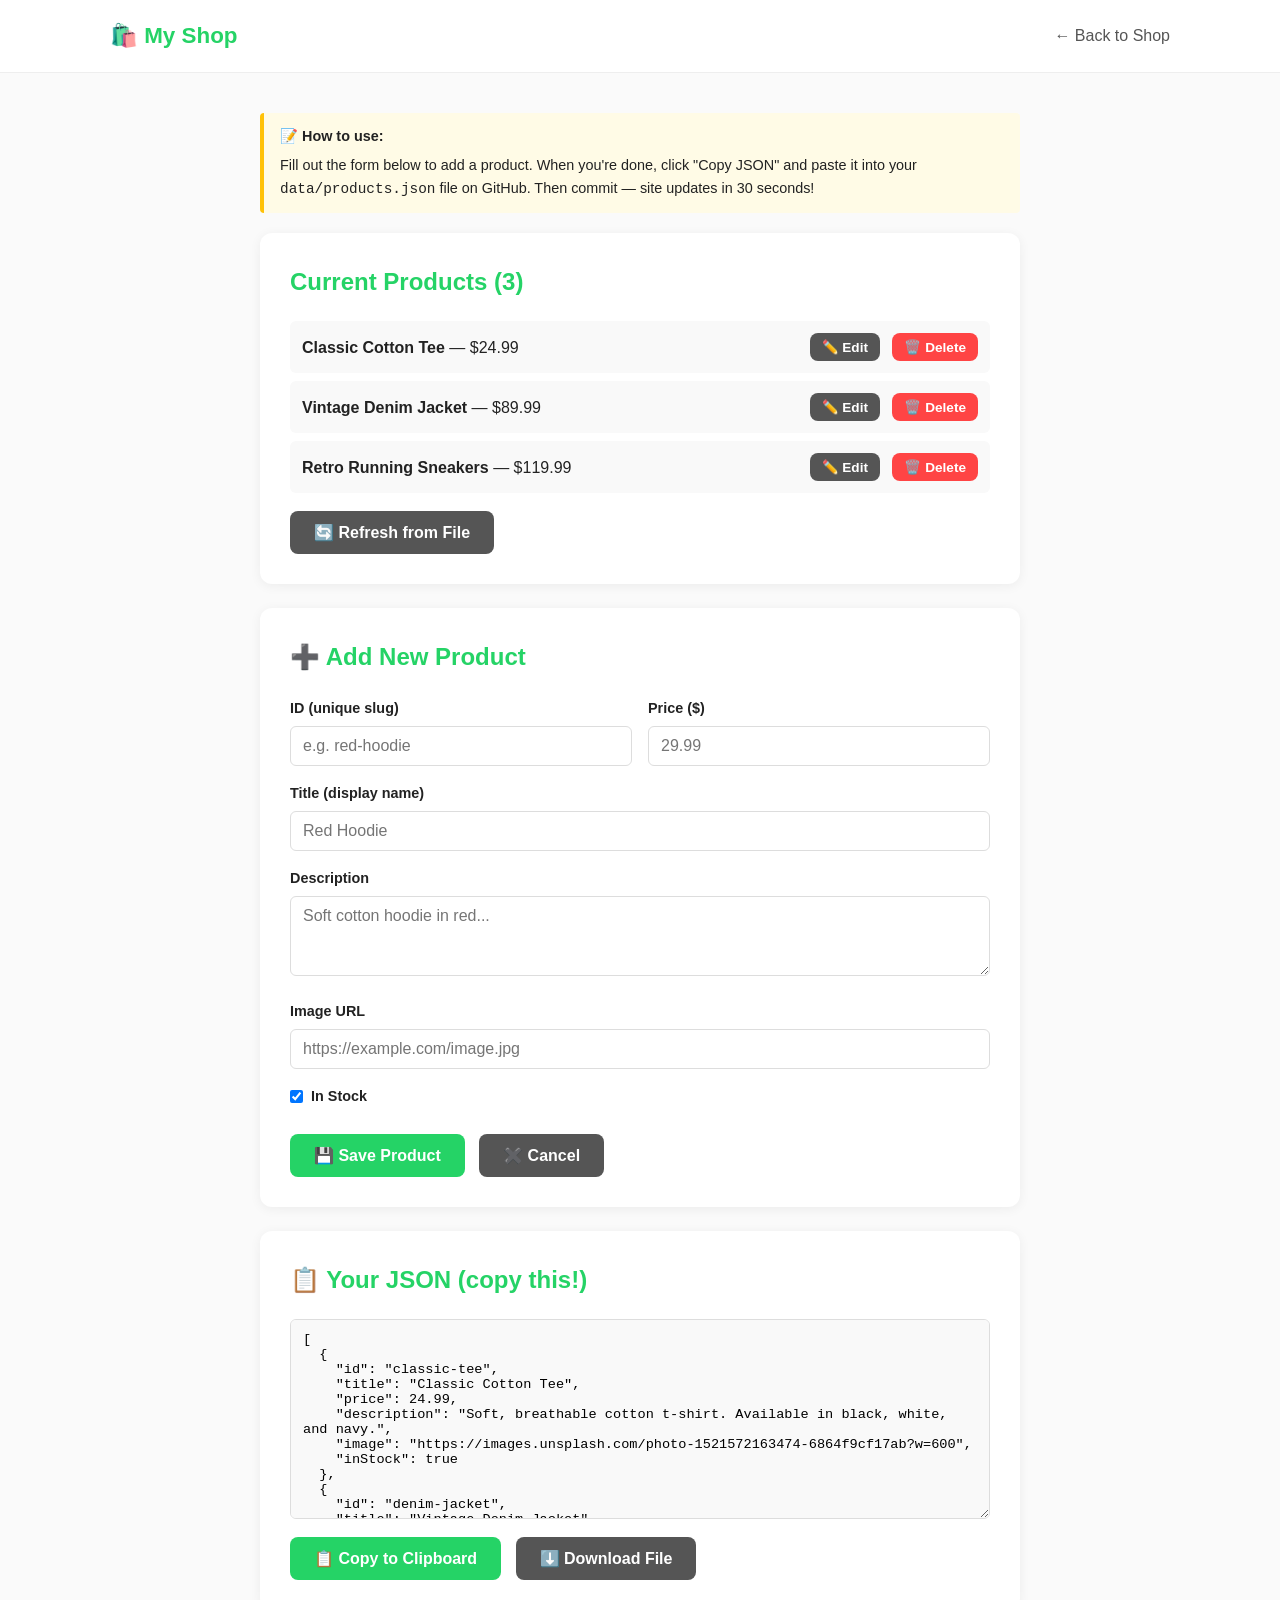
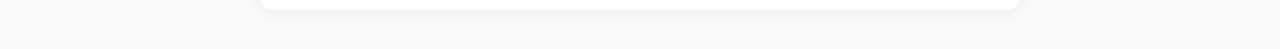
<file: editor.html>
<!DOCTYPE html>
<html lang="en">
<head>
  <meta charset="UTF-8" />
  <meta name="viewport" content="width=device-width, initial-scale=1.0" />
  <title>Product Editor · My Shop</title>
  <link rel="stylesheet" href="css/style.css" />
  <style>
    .editor-container {
      max-width: 800px;
      margin: 40px auto;
      padding: 0 20px;
    }
    .editor-card {
      background: #fff;
      border-radius: 12px;
      padding: 30px;
      box-shadow: 0 2px 12px rgba(0,0,0,0.06);
      margin-bottom: 24px;
    }
    .editor-card h2 {
      margin-bottom: 20px;
      color: #25d366;
    }
    .form-row {
      display: grid;
      grid-template-columns: 1fr 1fr;
      gap: 16px;
      margin-bottom: 16px;
    }
    .form-row.full { grid-template-columns: 1fr; }
    label {
      display: block;
      font-weight: 600;
      margin-bottom: 6px;
      font-size: 0.9rem;
    }
    input, textarea {
      width: 100%;
      padding: 10px 12px;
      border: 1px solid #ddd;
      border-radius: 6px;
      font-size: 1rem;
      font-family: inherit;
    }
    textarea { resize: vertical; min-height: 80px; }
    .checkbox-row {
      display: flex;
      align-items: center;
      gap: 8px;
    }
    .checkbox-row input { width: auto; }
    .btn {
      background: #25d366;
      color: #fff;
      border: none;
      padding: 12px 24px;
      border-radius: 8px;
      font-size: 1rem;
      font-weight: 600;
      cursor: pointer;
      margin-right: 10px;
      margin-top: 10px;
    }
    .btn:hover { background: #128c7e; }
    .btn-secondary { background: #555; }
    .btn-danger { background: #ff4444; }
    .btn-danger:hover { background: #cc0000; }
    .product-list-item {
      display: flex;
      justify-content: space-between;
      align-items: center;
      padding: 12px;
      background: #f9f9f9;
      border-radius: 6px;
      margin-bottom: 8px;
    }
    .product-list-item button {
      padding: 6px 12px;
      font-size: 0.85rem;
      margin: 0 0 0 8px;
    }
    #output {
      width: 100%;
      min-height: 200px;
      font-family: 'Courier New', monospace;
      font-size: 0.85rem;
      padding: 12px;
      border: 1px solid #ddd;
      border-radius: 6px;
      background: #f9f9f9;
    }
    .help-text {
      background: #fffbe6;
      border-left: 4px solid #ffc107;
      padding: 12px 16px;
      border-radius: 4px;
      margin-bottom: 20px;
      font-size: 0.9rem;
    }
    .help-text strong { display: block; margin-bottom: 6px; }
    .success-msg {
      background: #d4edda;
      color: #155724;
      padding: 12px;
      border-radius: 6px;
      margin-top: 12px;
      display: none;
    }
    @media (max-width: 600px) {
      .form-row { grid-template-columns: 1fr; }
    }
  </style>
</head>
<body>

  <header class="site-header">
    <div class="container header-inner">
      <a href="index.html" class="logo">🛍️ My Shop</a>
      <nav>
        <a href="index.html">← Back to Shop</a>
      </nav>
    </div>
  </header>

  <div class="editor-container">

    <div class="help-text">
      <strong>📝 How to use:</strong>
      Fill out the form below to add a product. When you're done, click "Copy JSON" and paste it into your <code>data/products.json</code> file on GitHub. Then commit — site updates in 30 seconds!
    </div>

    <!-- Current Products -->
    <div class="editor-card">
      <h2>Current Products (<span id="count">0</span>)</h2>
      <div id="product-list">
        <p style="color: #888;">Loading…</p>
      </div>
      <button class="btn btn-secondary" onclick="loadCurrent()">🔄 Refresh from File</button>
    </div>

    <!-- Add/Edit Form -->
    <div class="editor-card">
      <h2 id="form-title">➕ Add New Product</h2>
      <form id="product-form" onsubmit="return false;">
        <input type="hidden" id="edit-id" value="" />

        <div class="form-row">
          <div>
            <label>ID (unique slug)</label>
            <input type="text" id="title" placeholder="e.g. red-hoodie" required />
          </div>
          <div>
            <label>Price ($)</label>
            <input type="number" id="price" step="0.01" min="0" placeholder="29.99" required />
          </div>
        </div>

        <div class="form-row full">
          <div>
            <label>Title (display name)</label>
            <input type="text" id="displayTitle" placeholder="Red Hoodie" required />
          </div>
        </div>

        <div class="form-row full">
          <div>
            <label>Description</label>
            <textarea id="description" placeholder="Soft cotton hoodie in red..."></textarea>
          </div>
        </div>

        <div class="form-row full">
          <div>
            <label>Image URL</label>
            <input type="url" id="image" placeholder="https://example.com/image.jpg" />
          </div>
        </div>

        <div class="form-row">
          <div>
            <div class="checkbox-row">
              <input type="checkbox" id="inStock" checked />
              <label for="inStock" style="margin: 0;">In Stock</label>
            </div>
          </div>
        </div>

        <button type="button" class="btn" onclick="addOrUpdateProduct()">
          💾 Save Product
        </button>
        <button type="button" class="btn btn-secondary" onclick="resetForm()">
          ✖️ Cancel
        </button>
      </form>
    </div>

    <!-- Output -->
    <div class="editor-card">
      <h2>📋 Your JSON (copy this!)</h2>
      <textarea id="output" readonly></textarea>
      <button class="btn" onclick="copyOutput()">📋 Copy to Clipboard</button>
      <button class="btn btn-secondary" onclick="downloadJSON()">⬇️ Download File</button>
      <div class="success-msg" id="success">✅ Copied! Now paste into data/products.json on GitHub.</div>
    </div>

  </div>

  <script>
    let products = [];

    // Load current products from the JSON file
    async function loadCurrent() {
      const list = document.getElementById("product-list");
      try {
        const res = await fetch("data/products.json");
        products = await res.json();
        renderList();
        updateOutput();
      } catch (err) {
        list.innerHTML = `<p style="color: #ff4444;">Error loading products: ${err.message}</p>
                          <p style="color: #888; font-size: 0.9rem;">
                          Note: This page must be served by a web server (GitHub Pages works!), 
                          not opened as a local file.</p>`;
      }
    }

    function renderList() {
      const list = document.getElementById("product-list");
      document.getElementById("count").textContent = products.length;

      if (products.length === 0) {
        list.innerHTML = '<p style="color: #888;">No products yet. Add one below!</p>';
        return;
      }

      list.innerHTML = products.map((p, i) => `
        <div class="product-list-item">
          <div>
            <strong>${escapeHtml(p.title)}</strong> — $${Number(p.price).toFixed(2)}
            ${p.inStock === false ? '<span style="color: #ff4444;">(Out of stock)</span>' : ''}
          </div>
          <div>
            <button class="btn btn-secondary" onclick="editProduct(${i})">✏️ Edit</button>
            <button class="btn btn-danger" onclick="deleteProduct(${i})">🗑️ Delete</button>
          </div>
        </div>
      `).join("");
    }

    function autoId(title) {
      return title.toLowerCase()
        .replace(/[^a-z0-9]+/g, "-")
        .replace(/^-|-$/g, "");
    }

    // Auto-fill ID when typing title
    document.getElementById("displayTitle").addEventListener("input", e => {
      const idField = document.getElementById("title");
      if (!document.getElementById("edit-id").value) {
        idField.value = autoId(e.target.value);
      }
    });

    function addOrUpdateProduct() {
      const id = document.getElementById("title").value.trim();
      const title = document.getElementById("displayTitle").value.trim();
      const price = parseFloat(document.getElementById("price").value);
      const description = document.getElementById("description").value.trim();
      const image = document.getElementById("image").value.trim();
      const inStock = document.getElementById("inStock").checked;

      if (!id || !title || isNaN(price)) {
        alert("Please fill in ID, Title, and Price!");
        return;
      }

      const product = { id, title, price, description, image, inStock };
      const editId = document.getElementById("edit-id").value;

      if (editId) {
        // Update existing
        const idx = products.findIndex(p => p.id === editId);
        if (idx !== -1) products[idx] = product;
      } else {
        // Check for duplicate ID
        if (products.some(p => p.id === id)) {
          alert("A product with this ID already exists! Use a different ID.");
          return;
        }
        products.push(product);
      }

      resetForm();
      renderList();
      updateOutput();
    }

    function editProduct(index) {
      const p = products[index];
      document.getElementById("title").value = p.id;
      document.getElementById("displayTitle").value = p.title;
      document.getElementById("price").value = p.price;
      document.getElementById("description").value = p.description || "";
      document.getElementById("image").value = p.image || "";
      document.getElementById("inStock").checked = p.inStock !== false;
      document.getElementById("edit-id").value = p.id;
      document.getElementById("form-title").textContent = "✏️ Edit Product";
      window.scrollTo({ top: 0, behavior: "smooth" });
    }

    function deleteProduct(index) {
      if (confirm(`Delete "${products[index].title}"?`)) {
        products.splice(index, 1);
        renderList();
        updateOutput();
      }
    }

    function resetForm() {
      document.getElementById("product-form").reset();
      document.getElementById("edit-id").value = "";
      document.getElementById("form-title").textContent = "➕ Add New Product";
      document.getElementById("inStock").checked = true;
    }

    function updateOutput() {
      document.getElementById("output").value = JSON.stringify(products, null, 2);
    }

    function copyOutput() {
      const output = document.getElementById("output");
      output.select();
      document.execCommand("copy");
      const msg = document.getElementById("success");
      msg.style.display = "block";
      setTimeout(() => msg.style.display = "none", 3000);
    }

    function downloadJSON() {
      const blob = new Blob([JSON.stringify(products, null, 2)], { type: "application/json" });
      const url = URL.createObjectURL(blob);
      const a = document.createElement("a");
      a.href = url;
      a.download = "products.json";
      a.click();
      URL.revokeObjectURL(url);
    }

    function escapeHtml(str) {
      return String(str)
        .replace(/&/g, "&amp;")
        .replace(/</g, "&lt;")
        .replace(/>/g, "&gt;")
        .replace(/"/g, "&quot;");
    }

    // Auto-load on page open
    loadCurrent();
  </script>
</body>
</html>
</file>
<file: css/style.css>
/* ===== Reset & Base ===== */
* { margin: 0; padding: 0; box-sizing: border-box; }
body {
  font-family: -apple-system, BlinkMacSystemFont, "Segoe UI", Roboto, sans-serif;
  line-height: 1.6;
  color: #222;
  background: #fafafa;
}
a { color: inherit; text-decoration: none; }
img { max-width: 100%; display: block; }
.container { max-width: 1100px; margin: 0 auto; padding: 0 20px; }

/* ===== Header ===== */
.site-header {
  background: #fff;
  border-bottom: 1px solid #eee;
  position: sticky;
  top: 0;
  z-index: 100;
}
.header-inner {
  display: flex;
  justify-content: space-between;
  align-items: center;
  padding: 18px 20px;
}
.logo { font-size: 1.4rem; font-weight: 700; color: #25d366; }
.site-header nav a { color: #555; font-weight: 500; }
.site-header nav a:hover { color: #25d366; }
.editor-link {
  background: #222;
  color: #fff !important;
  padding: 8px 16px;
  border-radius: 6px;
  font-size: 0.9rem;
}
.editor-link:hover { background: #25d366; }

/* ===== Hero ===== */
.hero {
  background: linear-gradient(135deg, #25d366, #128c7e);
  color: #fff;
  padding: 80px 20px;
  text-align: center;
}
.hero h1 { font-size: 2.5rem; margin-bottom: 12px; }
.hero p { font-size: 1.15rem; opacity: 0.95; margin-bottom: 28px; }
.btn-primary {
  display: inline-block;
  background: #fff;
  color: #128c7e;
  padding: 14px 30px;
  border-radius: 8px;
  font-weight: 700;
  transition: transform 0.2s;
}
.btn-primary:hover { transform: translateY(-2px); }

/* ===== Sections ===== */
.section-title {
  font-size: 2rem;
  text-align: center;
  margin: 60px 0 30px;
}

/* ===== Product Grid ===== */
.product-grid {
  display: grid;
  grid-template-columns: repeat(auto-fill, minmax(260px, 1fr));
  gap: 24px;
  padding-bottom: 60px;
}
.product-card {
  background: #fff;
  border-radius: 12px;
  overflow: hidden;
  box-shadow: 0 2px 12px rgba(0,0,0,0.06);
  transition: transform 0.2s, box-shadow 0.2s;
  display: flex;
  flex-direction: column;
}
.product-card:hover {
  transform: translateY(-4px);
  box-shadow: 0 8px 24px rgba(0,0,0,0.1);
}
.product-image {
  width: 100%;
  height: 240px;
  object-fit: cover;
  background: #eee;
}
.placeholder {
  display: flex;
  align-items: center;
  justify-content: center;
  font-size: 4rem;
  background: #f0f0f0;
}
.product-info {
  padding: 18px;
  display: flex;
  flex-direction: column;
  flex: 1;
}
.product-info h3 { font-size: 1.15rem; margin-bottom: 6px; }
.product-price {
  font-size: 1.3rem;
  font-weight: 700;
  color: #25d366;
  margin-bottom: 10px;
}
.product-desc {
  color: #666;
  font-size: 0.95rem;
  flex: 1;
  margin-bottom: 14px;
}
.btn-whatsapp {
  display: block;
  background: #25d366;
  color: #fff;
  text-align: center;
  padding: 12px;
  border-radius: 8px;
  font-weight: 600;
  transition: background 0.2s;
}
.btn-whatsapp:hover { background: #128c7e; }
.out-of-stock { opacity: 0.6; }
.badge-out {
  display: inline-block;
  background: #ff4444;
  color: #fff;
  padding: 3px 10px;
  border-radius: 4px;
  font-size: 0.75rem;
  margin-bottom: 8px;
  width: fit-content;
}
.loading {
  grid-column: 1 / -1;
  text-align: center;
  color: #888;
  padding: 40px;
}
.loading code {
  background: #eee;
  padding: 2px 8px;
  border-radius: 4px;
}

/* ===== How It Works ===== */
.how-it-works {
  background: #fff;
  padding: 60px 0;
  border-top: 1px solid #eee;
}
.steps {
  display: grid;
  grid-template-columns: repeat(auto-fit, minmax(220px, 1fr));
  gap: 24px;
}
.step { text-align: center; padding: 20px; }
.step-number {
  width: 56px;
  height: 56px;
  background: #25d366;
  color: #fff;
  border-radius: 50%;
  display: flex;
  align-items: center;
  justify-content: center;
  font-size: 1.4rem;
  font-weight: 700;
  margin: 0 auto 14px;
}
.step h3 { margin-bottom: 8px; }
.step p { color: #666; }

/* ===== Footer ===== */
.site-footer {
  background: #222;
  color: #aaa;
  text-align: center;
  padding: 30px 20px;
  font-size: 0.9rem;
}
.site-footer a { color: #25d366; }

/* ===== Responsive ===== */
@media (max-width: 600px) {
  .hero h1 { font-size: 1.8rem; }
  .section-title { font-size: 1.5rem; }
}
</file>
